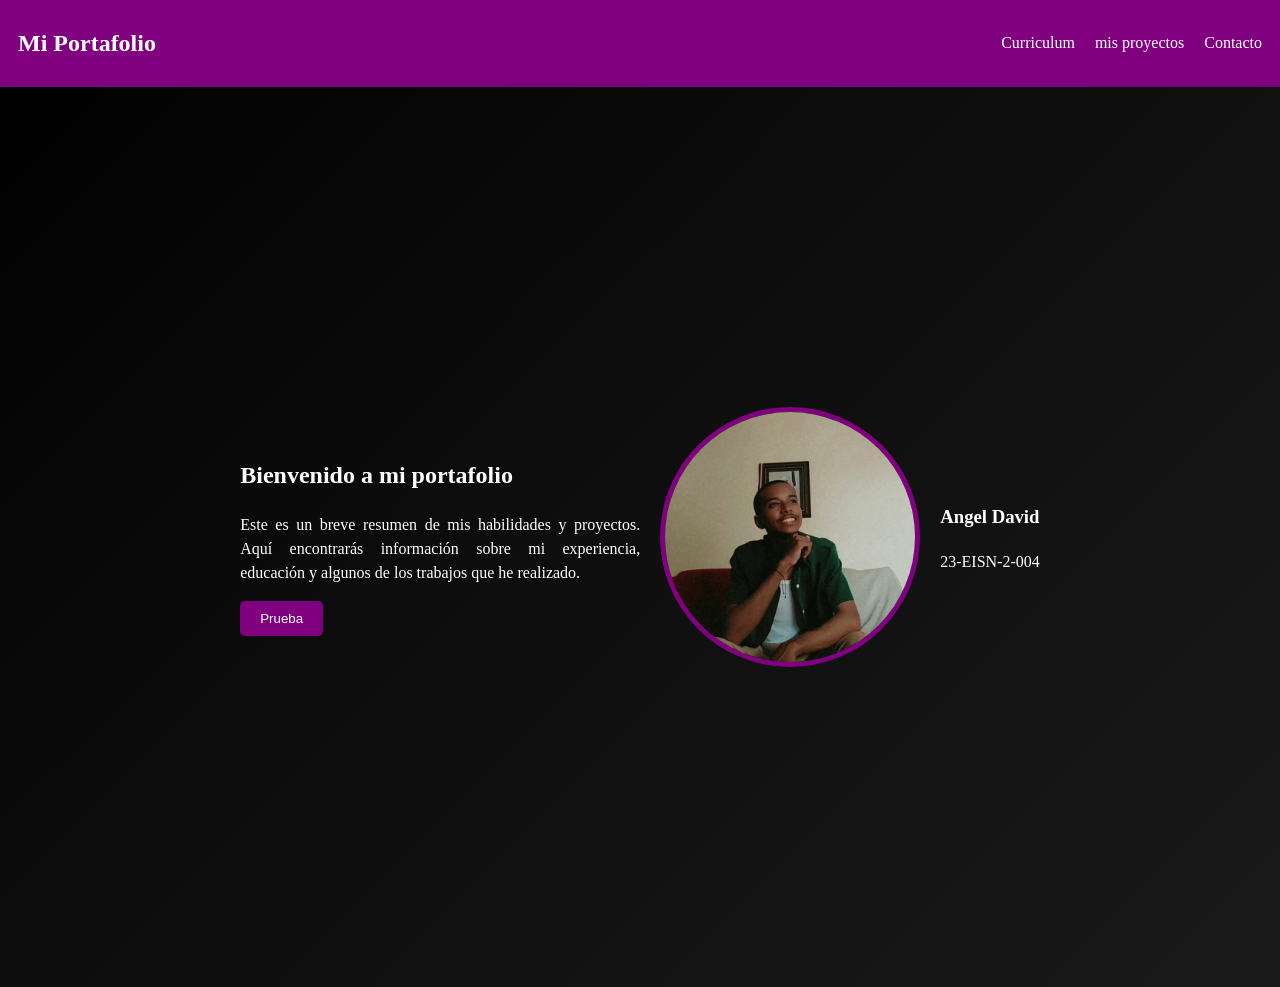
<file: Portafolio Da/indexD.html>
<html lang="en">
<head>
    <meta charset="UTF-8">
    <meta name="viewport" content="width=device-width, initial-scale=1.0">
    <title>Document</title>
    <link rel="stylesheet" href="DiseñoD.css">
</head>
<body>
    
    <nav class="proto">
        <h1>Mi Portafolio</h1>
        <ul>
            <li><a href="Curriculum David actualizado 1 .pdf">Curriculum</a></li>
            <li class="Menu">
                mis proyectos
                <ul class="submenu">
             <li><a href="Numero_magico/NumeroMagico.html">Numero magico</a></li>
             <li><a href="../index.html">Proyecto final</a></li>
             </ul>
            </li>
            <li><a href="http://instagram.com/_davidsantosg/">Contacto</a>
            </li>
        </ul>
    </nav>
    <section class="descripcion">
     <div class="texto">
        <h2>Bienvenido a mi portafolio</h2>
        <p>Este es un breve resumen de mis habilidades y proyectos. Aquí encontrarás información sobre mi experiencia, educación y algunos de los trabajos que he realizado.</p>
          <button class="Prueba">Prueba</button>
     </div>
     <img src="a3a40047-741c-4aca-a26a-e930bbefdce3.jpg" alt="Descripción de la imagen">
     <div class="texto2">
        <h3>Angel David</h3>
        <p>23-EISN-2-004</p>
     </div>
    </section>
    <script src="scriptD.js"></script>
    
</body>
</html>
</file>
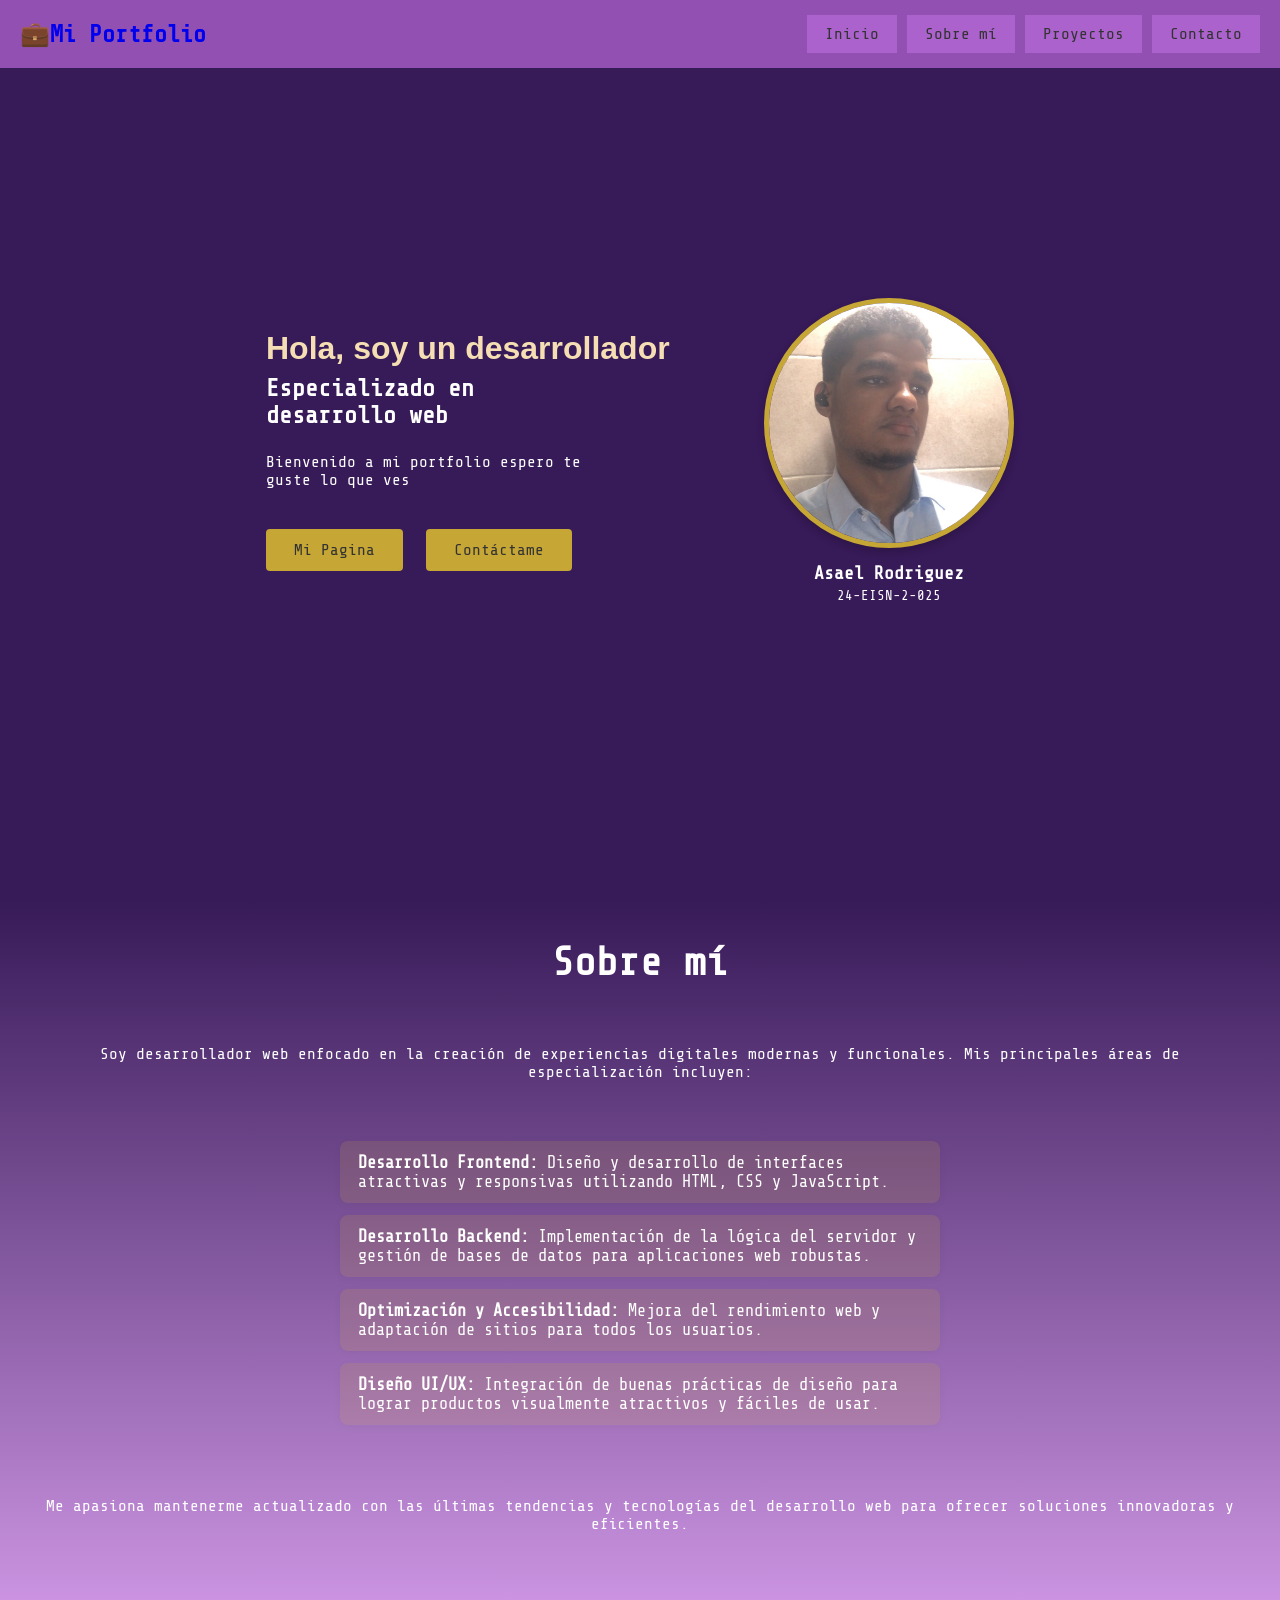
<file: Practica/Forma.html>
<!DOCTYPE html>
<html lang="en">
<head>
    <meta charset="UTF-8">
    <meta name="viewport" content="width=device-width, initial-scale=1.0">
    <title>Document</title>
    <link rel="stylesheet" href="DiseñoA.css">
</head>
<body>
    <header>
        <nav class="Porfolio seccion-contenido">
            <a href="#" class="Portf-logo">
                <h2 class="logo-text">💼Mi Portfolio</h2>
            </a>
            
            <ul class="nav-menu">
                <li class="nav-item"><a href="#" class="nav-link">Inicio</a></li>
                <li class="nav-item"><a href="#sobre-mi" class="nav-link">Sobre mí</a></li>
                <li class="nav-item"><a href="../Portafolio Da/Numero_magico/NumeroMagico.html" class="nav-link">Proyectos</a></li>
                <li class="nav-item"><a href="https://www.instagram.com/asa_03l/" class="nav-link">Contacto</a></li>
           
            </ul>
        </nav>
    
    </header>

    
    <main>
        <section class="Comptdr-Secn">
            <div class="secn-contnt">
                <div class="comptdr-dtlls">
                    <h2 class="title">Hola, soy un desarrollador</h2>
                    <h3 class="subtitle">Especializado en desarrollo web</h3>
                    <p class="description">Bienvenido a mi portfolio espero te guste lo que ves</p>
                    <div class="buttons">
                        <a href="#" class="btn-pagina">Mi Pagina</a>
                        <a href="#" class="btn-redes">Contáctame</a>
                    </div>
                </div>
            </div>
            <div class="Cmptdr-imagen-wrapper">
                <img src="6a2cda45-d5ca-4da7-bb78-00fc2e86c4ce.jpg" alt="Laptop" class="Cmptdr-imagen">
                <h3 class="nombre-desarrollador">Asael Rodriguez</h3>
                <p class="matricula-desarrollador">24-EISN-2-025</p>
            </div>
        </section>
         <section id="sobre-mi" class="sobre-mi">
                <h2>Sobre mí</h2>
                <p>
                    Soy desarrollador web enfocado en la creación de experiencias digitales modernas y funcionales. Mis principales áreas de especialización incluyen:
                </p>
                <ul>
                    <li><strong>Desarrollo Frontend:</strong> Diseño y desarrollo de interfaces atractivas y responsivas utilizando HTML, CSS y JavaScript.</li>
                    <li><strong>Desarrollo Backend:</strong> Implementación de la lógica del servidor y gestión de bases de datos para aplicaciones web robustas.</li>
                    <li><strong>Optimización y Accesibilidad:</strong> Mejora del rendimiento web y adaptación de sitios para todos los usuarios.</li>
                    <li><strong>Diseño UI/UX:</strong> Integración de buenas prácticas de diseño para lograr productos visualmente atractivos y fáciles de usar.</li>
                </ul>
                <p>
                    Me apasiona mantenerme actualizado con las últimas tendencias y tecnologías del desarrollo web para ofrecer soluciones innovadoras y eficientes.
                </p>
            </section>
    </main>

    <script src="scriptA.js"></script>
</body>
</html>
</file>
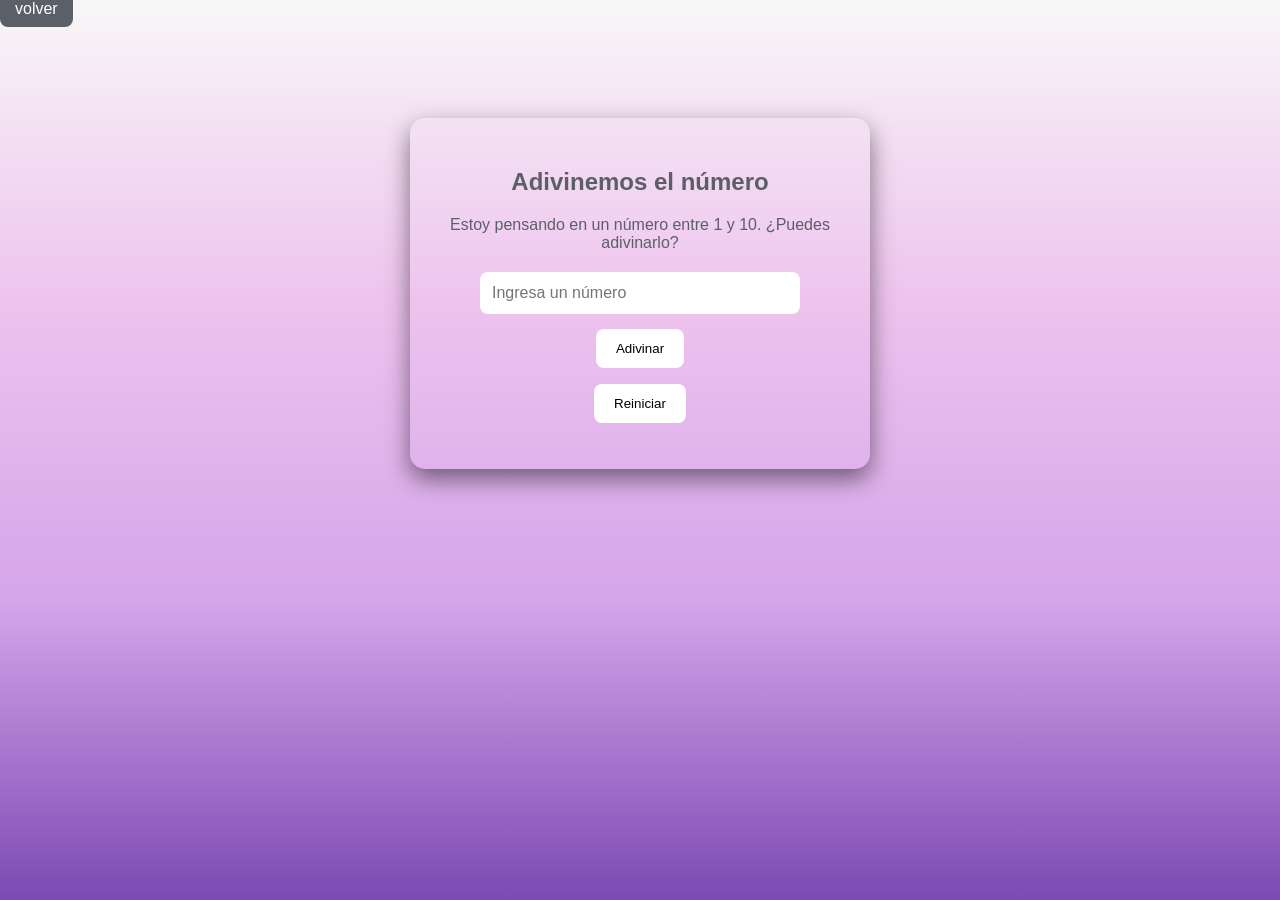
<file: Portafolio Da/Numero_magico/NumeroMagico.html>
<html lang="en">
<head>
    <meta charset="UTF-8">
    <meta name="viewport" content="width=device-width, initial-scale=1.0">
    <title>Document</title>
    <link rel="stylesheet" href="Diseño.css">
</head>
<body>
   <div>
      <a href="../../index.html">volver</a>
   </div>
   
     <section class="Juego">
        <h1>Adivinemos el número</h1>
     <div class="container">
        <p>Estoy pensando en un número entre 1 y 10. ¿Puedes adivinarlo?</p>
     </div>
     <form id="Casilla">

        <input type="number" placeholder="Ingresa un número" id="Numero">
        <button class="adivina" type="submit">Adivinar</button>

     </form>

     <button class="reset" type="button" onclick="reinicio()">Reiniciar</button>
     <p id="Mensaje"></p>

    </section>

    <script src="script.js"></script>

</body>
</html>
</file>
<file: Portafolio Da/DiseñoD.css>
nav {
    display: flex;
    gap: 20px;
    list-style: none;
    justify-content: space-between;
    align-items: center;
    color: white;
}
ul {
    display: flex;
    gap: 20px;
    list-style: none;
    color: white;
}
header{
    position: fixed;
    width: 100%;
    z-index: 5;
    background: var(--color1);
}
.proto {
    display: flex;
    padding: 10px 18px;
    color: white;
    font-size: medium;
    background: purple;
    border-radius: medium;
    transition: 0.3s ease;
}
li:hover{
    border-radius: 10px;;
    background: rgba(65, 65, 63, 0.953);
    color: rgb(255, 255, 255);
    font-family: 20px;
}

a {
    color: white;
    text-decoration: none;;
}
img {
    width: 250px;
    height: 250px;
    border-radius: 50%;
    object-fit: cover;
    border: 5px solid purple;
}
body {
    margin: 0;
    background: linear-gradient(135deg, #000000 0%, #0d0d0d 45%, #1a1a1a 100%);
}
.descripcion .texto {
    max-width: 400px;
    line-height: 1.5;
    text-align: justify;
    color: white;
}
.descripcion {
    display: flex;
    flex-wrap: nowrap;
    flex-direction: row;
    gap: 20px;
    height: 100vh;
    justify-content: center;
    align-items: center;
}
.texto2 {
    max-width: 400px;
    line-height: 1.5;
    text-align: justify;
    color: white;
}
.Prueba {
    padding: 10px 20px;
    background-color: purple;
    color: white;
    border: none;
    border-radius: 5px;
    cursor: pointer;
}
.menu {
    position: relative;
    cursor: pointer;
}
.submenu {
    display: none;
    position: absolute;
    top: 100%;
    left: 0;
    background-color: rgba(65, 65, 63, 0.953);
    padding: 10px;
    border-radius: column;
}
.menu:hover .submenu {
    display: block;
}
.submenu li {
    margin: 8px 15px;
}
.submenu li:hover {
    background-color: rgb(57, 55, 57);
}
</file>
<file: Practica/DiseñoA.css>
@import url('https://fonts.googleapis.com/css2?family=Share+Tech+Mono&display=swap');

*{
    margin: 0;
    padding: 0;
    box-sizing: border-box;
    font-family: "Share Tech Mono", monospace;
}

:root{
    --color1: #b969d8b4;
    --color2: #333;
    --color3: #ff6347;

    --font-weight: 400;
}

ul{
    list-style: none;
}

a{
    text-decoration: none;
}

button{
    cursor: pointer;
    border: none;
    background: var(--color3);
}

img{
    width: 100%;
}

.Cmptdr-imagen {
    transform: scaleX(-1);
    width: 200px;
    max-width: 100%;
    height: auto;
}

.seccion-contenido{
    margin: 0 auto;
    padding: 0 20px;
    max-width: var(--font-weight);
}

header .Porfolio{
    display: flex;
    padding: 20px;
    align-items: center;
    justify-content: space-between;
}
header{
    position: fixed;
    width: 100%;
    z-index: 5;
    background: var(--color1);
}

.Porfolio .Portf-logo .Logo-text{
    color: var(--color2);
    font-size: xx-large;
    font-weight: bold;
}

.Porfolio .nav-menu{
    display: flex;
    gap: 10px;
}

.Porfolio .nav-menu .nav-link{
    padding: 10px 18px;
    color: var(--color2);
    font-size: medium;
    background: var(--color1);
    border-radius: medium;
    transition: 0.3s ease;
}

.Porfolio .nav-menu .nav-link:hover{
    background: gold;
    color: var(--color1);
}

.Comptdr-Secn {
    display: flex;
    align-items: center;
    justify-content: center;
    gap: 30px;
    min-height: 100vh;
    background: rgb(55, 26, 88);
    padding: 20px;
}

.Comptdr-Secn .secn-contnt {
    color: whitesmoke;
    max-width: 500px;
}

.Comptdr-Secn .secn-contnt {
    display: flex;
    align-items: center;
    max-height: 100vh;
    color: white;
    justify-content: space-between;
}

.Comptdr-Secn .comptdr-dtlls .title {
    font-size: xx-large;
    color: wheat;
    font-family: "Miniver", sans-serif;
}

.Comptdr-Secn .comptdr-dtlls .subtitle {
   margin-top: 8px;
   max-width: 70%;
   font-size: x-large;
   font-weight: semi-bold;
}

.Comptdr-Secn .comptdr-dtlls .description{
    max-width: 70%;
    margin: 24px 0 40px;
    font-size: medium;
}

.Comptdr-Secn .comptdr-dtlls .buttons{
    display: flex;
    gap: 23px;
}

.Comptdr-Secn .comptdr-dtlls .btn-pagina{
    padding: 10px 26px;
    border: 2px solid transparent;
    color : var(--color2);
    border-radius: 4px;
    background: rgb(198, 166, 52);
    font-weight: 20px;
    transition: 0.3s ease;
}

.Comptdr-Secn .comptdr-dtlls .btn-redes{
    padding: 10px 26px;
    border: 2px solid transparent;
    color : var(--color2);
    border-radius: 4px;
    background: rgb(198, 166, 52);
    font-weight: 20px;
    transition: 0.3s ease;
}

.Comptdr-Secn .comptdr-dtlls .btn-redes:hover{
    color: whitesmoke;
    border-color:whitesmoke;
    background: transparent;
}

.Comptdr-Secn .comptdr-dtlls .btn-pagina:hover{
    color: whitesmoke;
    border-color:whitesmoke;
    background: transparent;
}

.Comptdr-Secn .Cmptdr-imagen{
    width: 250px;
    height: 250px;
    object-fit: cover;
    border-radius: 50%;
    margin-right: auto;
    box-shadow: 0 4px 8px rgba(0, 0, 0, 0.2);
    display: flex;
    justify-content: center;
    align-items: center;
    border: 5px solid rgb(198, 166, 52);
}

.nombre-desarrollador {
    color: white;
    margin-top: 15px;
    font-size: 18px;
    text-align: center;
}

.matricula-desarrollador {
    color: white;
    margin-top: 5px;
    font-size: 14px;
    text-align: center;
}

@media (max-width: 800px) {
    .Comptdr-Secn {
        flex-direction: column;
    }

    .Comptdr-Secn .Cmptdr-imagen-wrapper {
        max-width: 100%;
    }
}

.sobre-mi {
    display: flex;
    flex-direction: column;
    align-items: center;
    text-align: center;
    background: linear-gradient(180deg, rgb(55, 26, 88) 0%, var(--color1) 100%);
    padding: 40px 20px;
}
.sobre-mi h2 {
    font-size: 2.5rem;
    margin-bottom: 20px;
    color: white;
}
.sobre-mi p {
    display: flex;
    color: white;
    flex-direction: column;
    align-items: center;
    text-align: center;
    padding: 40px 20px;
    width: 100%;
}
    /* El mismo degradado que .Comptdr-Secn para continuidad */
.sobre-mi ul {
    margin: 20px 0;
    padding-left: 0;
    list-style: none;
    max-width: 600px;
}
.sobre-mi ul li {
    background: rgba(198, 166, 52, 0.15);
    color: white;
    margin-bottom: 12px;
    padding: 12px 18px;
    border-radius: 8px;
    text-align: left;
    font-size: 1.05rem;
    box-shadow: 0 2px 8px rgba(0,0,0,0.04);
}
.sobre-mi strong {
    color: white;
    text-decoration: solid;
    font-weight: bold;
}
</file>
<file: Portafolio Da/Numero_magico/Diseño.css>
body  {
        margin: 0;
        font-family: Arial, sans-serif;
        color: white;
        background: linear-gradient(to top, #7b4ab3, #d5a5ea, #df8fdf88, #f7f7f7f6);
}
.Juego {
    padding: 30px;
    border-radius: 15px;
    color: #5b5f67;
    box-shadow: 0px 10px 25px rgba(0, 0, 0, 0.5);
    max-width: 400px;
    text-align: center;
    margin: 100px auto;
}
h2 {
    margin-bottom: 20px;
}
.adivina{
    display: block;
    margin: 5px auto;
    padding: 12px 20px;
    border: none;
    cursor: pointer;
    transition: 0.3s;
    color: black;
    background: white ;
    border-radius: 8px;
}
.adivina:hover {
    background: linear-gradient( to right, #0a497b, white, red ) ;
}
.reset {
    display: block;
    margin: 5px auto;
    padding: 12px 20px;
    border: none;
    cursor: pointer;
    transition: 0.3s;
    color: black;
    background: white ;
    border-radius: 8px;
}
.reset:hover {
    background: linear-gradient( to right, #0a497b, white, red ) ;
}
input {
    display: block;
    width: 80%;
    margin: 20px auto;
    padding: 12px;
    font-size: 16px;
    border: none;
    margin-bottom: 15px;
    border-radius: 8px;
}
input:focus {
    outline: none;
    box-shadow: 0 0 20px rgba(0, 255, 208, 0.8);
}
button:active {
    transform: scale(0.95);
}
#mensaje {
    margin-top: 15px;
    font-weight: bold;
}
a {
    color: white;
    background-color: #5b5f67;
    padding: 10px 15px;
    border-radius: 8px;
    text-decoration: none;;
}
a:hover {
    color: black;
    background-color: khaki;
}
</file>
